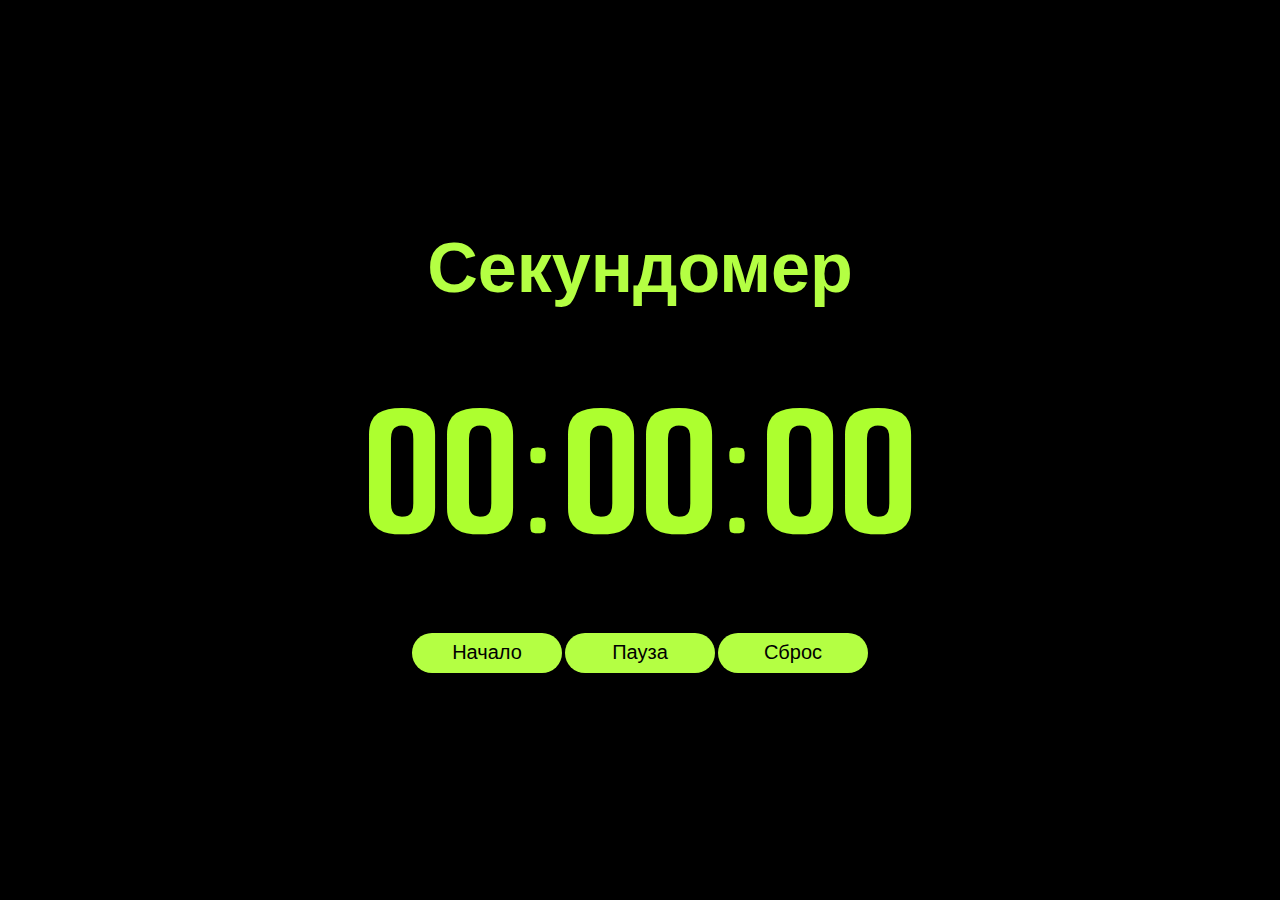
<file: timer/index.html>
<!DOCTYPE html>
<html lang="en">
<head>
    <meta charset="UTF-8">
    <meta http-equiv="X-UA-Compatible" content="IE=edge">
    <meta name="viewport" content="width=device-width, initial-scale=1.0">
    <title>Секундомер</title>
    <link rel="stylesheet" href="./css/style.css">
    <link rel="preconnect" href="https://fonts.googleapis.com">
    <link rel="preconnect" href="https://fonts.gstatic.com" crossorigin>
    <link href="https://fonts.googleapis.com/css2?family=Smooch+Sans:wght@700&display=swap" rel="stylesheet">
</head>
<body>
    <div class="main hero">
        <div class="container hero">
                <h1>Секундомер</h1>
                <div class="watch">
                    <h2 id="watch">00:00:00</h2>
                </div>
            <div class="buttons">
                <button id="start">Начало</button>
                <button id="pause">Пауза</button>
                <button id="reset">Сброс</button>
            </div>
        </div>
    </div>
    <script src="./js/main.js"></script>
</body>
</html>
</file>
<file: timer/css/style.css>
* {
    margin: 0;
    padding: 0;
    font-family: 'Smooch Sans', sans-serif;
}

body {
    background-color: #000;
    color: greenyellow;
}

.hero {
    display: flex;
    justify-content: center;
    align-items: center;
}

.main {
    width: 100%;
    height: 100vh;
}

.container {
    width: 500px;
    height: 250px;
    flex-direction: column;
}

.container h2 {
    font-size: 90px;
    margin: 40px;
}

h1 {
    color: rgb(180, 255, 67);
    font-size: 70px;
}

#watch {
    font-size: 200px;
}


button {
    width: 150px;
    height: 40px;
    font-size: 20px;
    color: black;
    background-color: #000;
    outline: none;
    border: none;
    cursor: pointer;
    background: rgb(180, 255, 67);
    border-radius: 30px;
    transition: .4s ease-in;
    z-index: 1;
}

button::before,
button::after{
    position: absolute;
    z-index: -1;
}

button:hover {
    background-color: rgb(180, 255, 67);
    box-shadow: 0 0 5px rgb(180, 255, 67), 0 0 25px rgb(180, 255, 67), 0 0 50px rgb(180, 255, 67), 0 0 200px rgb(180, 255, 67);
    color: white;
    cursor: pointer;

}
</file>
